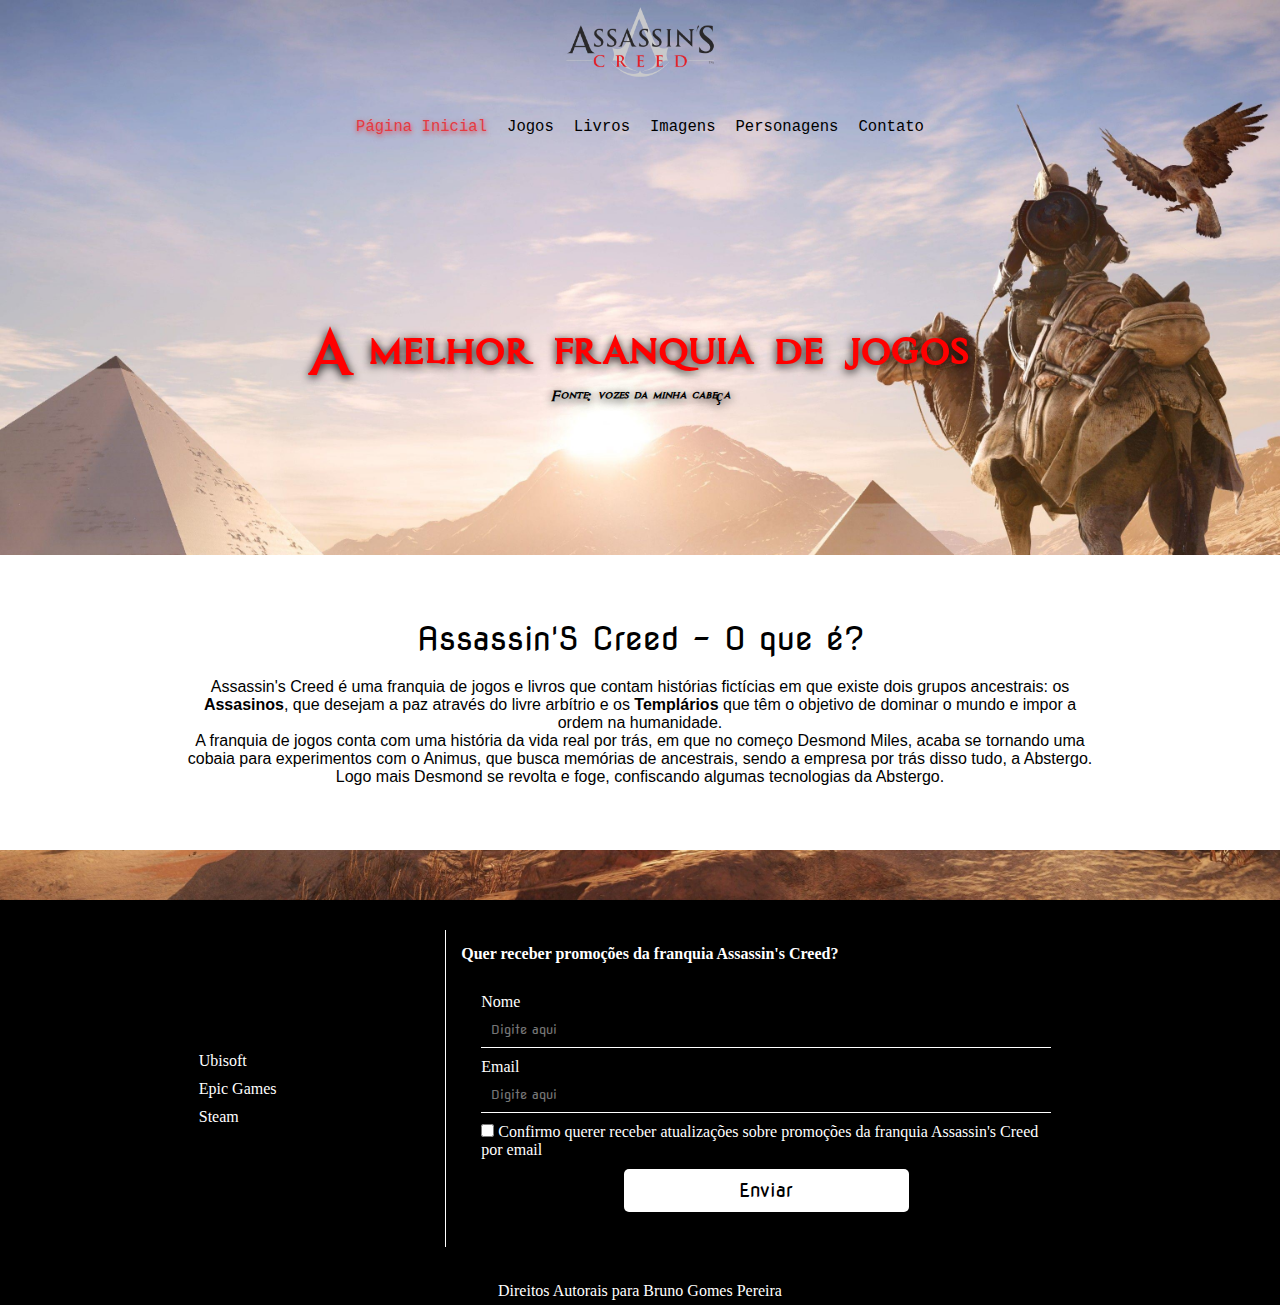
<file: index.html>
<!DOCTYPE html>
<html lang="pt-br">

<head>
    <meta charset="UTF-8">
    <meta http-equiv="X-UA-Compatible" content="IE=edge">
    <meta name="viewport" content="width=device-width, initial-scale=1.0">
    <title>Assassins Creed - Página Inicial</title>
    <link rel="stylesheet" href="css/index.css">
    <link rel="shortcut icon" href="./images/favicon.ico" type="image/x-icon">
</head>

<body>
    <section>
        <div class="cabecalho">
            <img src="images/logo.png" alt="Logo Assassins Creed" id="logo">
            <div class="menu">
                <a href="" class="menuBotoes active" id="menuInicial">Página Inicial</a>
                <a href="pages/jogos.html" class="menuBotoes" id="menuJogos">Jogos</a>
                <a href="pages/livros.html" class="menuBotoes" id="menuLivros">Livros</a>
                <a href="pages/imagens.html" class="menuBotoes" id="menuImagens">Imagens</a>
                <a href="pages/personagens.html" class="menuBotoes" id="menuPersonagens">Personagens</a>
                <a href="pages/contato.html" class="menuBotoes" id="menuContato">Contato</a>
            </div>
        </div>
    </section>
    <section>
        <div id="paginaInicial">
            <div id="opin">
                <h1>A melhor franquia de jogos</h1>
                <h4>Fonte: vozes da minha cabeça</h4>
            </div>
            <div id="apresentacao">
                <h1 id="titulo">Assassin'S Creed - O que é?</h1>
                <p class="textoApresentacao">Assassin's Creed é uma franquia de jogos e livros que contam histórias fictícias em que existe dois grupos ancestrais: os <strong>Assasinos</strong>, que desejam a paz
                através do livre arbítrio e os <strong>Templários</strong> que têm o objetivo de dominar o mundo e
                impor a ordem na humanidade.</p>
                <p class="textoApresentacao">A franquia de jogos conta com uma história da vida real por trás, em que no começo Desmond Miles, acaba se tornando uma cobaia para experimentos com o Animus, que busca memórias de ancestrais, sendo a empresa por trás disso tudo, a Abstergo. Logo mais Desmond se revolta e foge, confiscando algumas tecnologias da Abstergo.</p>
            </div>
        </div>
    </section>
    <section>
        <div class="rodape">
            <div class="redesSociais">
                <a href="https://www.ubisoft.com/pt-br/game/assassins-creed" target="_blank" id="ubisoft">Ubisoft</a>
                <a href="https://www.epicgames.com/store/pt-BR/" target="_blank" id="epicgames">Epic Games</a>
                <a href="https://store.steampowered.com/about/" target="_blank" id="steam">Steam</a>
            </div>
            <div class="promocoes">
                <h4>Quer receber promoções da franquia Assassin's Creed?</h4>
                <form class="promoForm">
                    <label for="name" class="labelForm">Nome</label>
                    <input type="text" name="name" id="name" class="promoInput" placeholder="Digite aqui">
                    <label for="email" class="labelForm">Email</label>
                    <input type="email" name="email" id="email" class="promoInput" placeholder="Digite aqui">
                    <div class="confirmarContainer">
                        <input type="checkbox" name="confirm" id="confirmRatio">
                        <label for="confirm">Confirmo querer receber atualizações sobre promoções da franquia Assassin's Creed por email</label>
                    </div>
                    <input type="submit" value="Enviar" class="buttonSubmit">
                </form>
            </div>
        </div>
        <div class="direitosAutorais">Direitos Autorais para Bruno Gomes Pereira</div>
    </section>
    <script>
    </script>
</body>
</html>
</file>
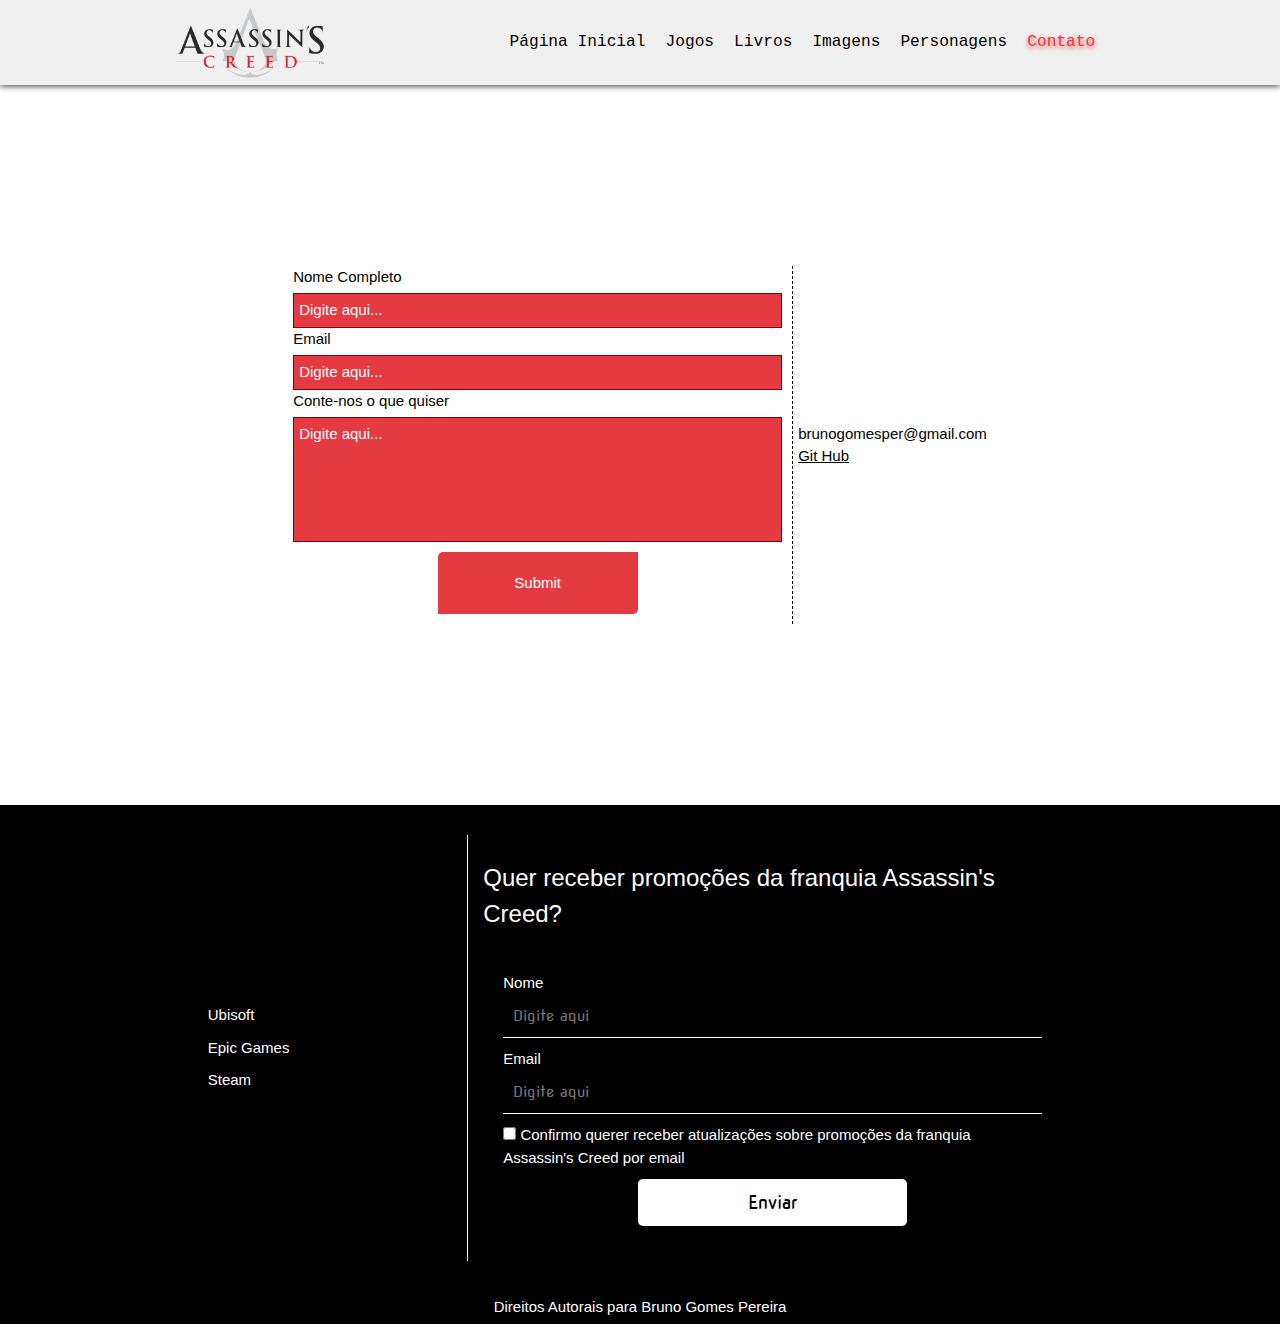
<file: pages/contato.html>
<!DOCTYPE html>
<html lang="pt-br">

<head>
    <meta charset="UTF-8">
    <meta http-equiv="X-UA-Compatible" content="IE=edge">
    <meta name="viewport" content="width=device-width, initial-scale=1.0">
    <title>Contato - Assassin's Creed</title>
    <link rel="stylesheet" href="../css/index.css">
    <link rel="stylesheet" href="../css/contato.css">
    <link rel="stylesheet" href="https://www.w3schools.com/w3css/4/w3.css">
    <link rel="shortcut icon" href="../images/favicon.ico" type="image/x-icon">
</head>

<body>
    <section>
        <div class="cabecalho">
            <img src="../images/logo.png" alt="Logo Assassins Creed" id="logo">
            <div class="menu">
                <a href="../index.html" href="../index.html" class="menuBotoes" id="menuInicial">Página Inicial</a>
                <a class="menuBotoes" id="menuJogos">Jogos</a>
                <a href="./livros.html" class="menuBotoes" id="menuLivros">Livros</a>
                <a href="./imagens.html" class="menuBotoes" id="menuImagens">Imagens</a>
                <a href="./personagens.html" class="menuBotoes" id="menuPersonagens">Personagens</a>
                <a class="menuBotoes active" id="menuContato">Contato</a>
            </div>
        </div>
    </section>
    <section>
        <div id="corpo">
            <form id="contato">
                <label for="nome" class="labelForms">Nome Completo</label>
                <input type="text" name="nome" id="nome" class="inputs" placeholder="Digite aqui...">
                <label for="email" class="labelForms">Email</label>
                <input type="email" name="email" id="email" class="inputs" placeholder="Digite aqui...">
                <label for="text" class="labelForms">Conte-nos o que quiser</label>
                <textarea id="text" id="textareaInput" class="inputs" rows="5" style="resize: none;"
                placeholder="Digite aqui..."></textarea>
                <input type="submit" name="botaoSubmit" id="botaoSubmit">
            </form>
            <div id="contatos">
                <span>brunogomesper@gmail.com</span>
                <a href="https://github.com/brunaogomes11" target="_blank">Git Hub</a>
            </div>
        </div>
    </section>
    <section>
        <div class="rodape">
            <div class="redesSociais">
                <a href="https://www.ubisoft.com/pt-br/game/assassins-creed" target="_blank" id="ubisoft">Ubisoft</a>
                <a href="https://www.epicgames.com/store/pt-BR/" target="_blank" id="epicgames">Epic Games</a>
                <a href="https://store.steampowered.com/about/" target="_blank" id="steam">Steam</a>
            </div>
            <div class="promocoes">
                <h3>Quer receber promoções da franquia Assassin's Creed?</h3>
                <form class="promoForm">
                    <label for="name" class="labelForm">Nome</label>
                    <input type="text" name="name" id="name" class="promoInput" placeholder="Digite aqui">
                    <label for="email" class="labelForm">Email</label>
                    <input type="email" name="email" id="email" class="promoInput" placeholder="Digite aqui">
                    <div class="confirmarContainer">
                        <input type="checkbox" name="confirm" id="confirmRatio">
                        <label for="confirm">Confirmo querer receber atualizações sobre promoções da franquia Assassin's
                            Creed por email</label>
                    </div>
                    <input type="submit" value="Enviar" class="buttonSubmit">
                </form>
            </div>
        </div>
        <div class="direitosAutorais">Direitos Autorais para Bruno Gomes Pereira</div>
    </section>
    <script src="personagens/personagens.js"></script>
</body>

</html>
</file>
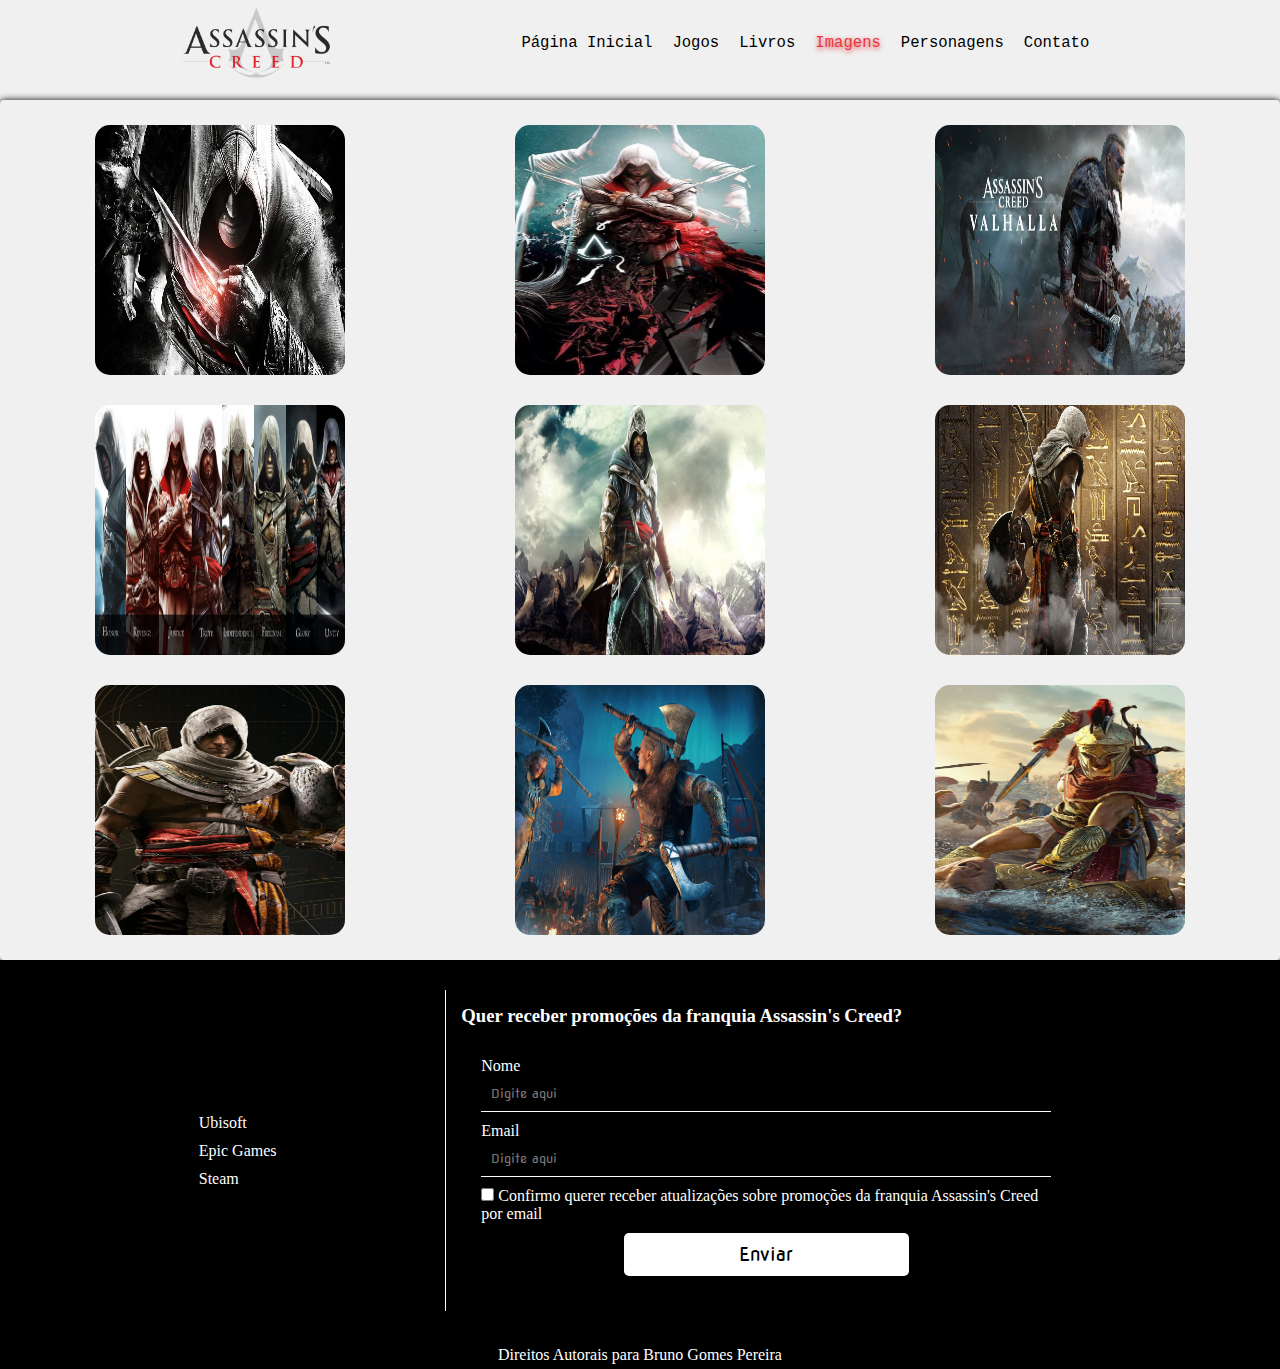
<file: pages/imagens.html>
<!DOCTYPE html>
<html lang="pt-br">
<head>
    <meta charset="UTF-8">
    <meta http-equiv="X-UA-Compatible" content="IE=edge">
    <meta name="viewport" content="width=device-width, initial-scale=1.0">
    <title>Imagens - Assassin's Creed</title>
    <link rel="stylesheet" href="../css/index.css">
    <link rel="stylesheet" href="../css/imagens.css">
    <link href="https://fonts.googleapis.com/icon?family=Material+Icons" rel="stylesheet">
    <link rel="shortcut icon" href="../images/favicon.ico" type="image/x-icon">
</head>

<body>
    <section>
        <div class="cabecalho">
            <img src="../images/logo.png" alt="Logo Assassins Creed" id="logo">
            <div class="menu">
                <a href="../index.html" class="menuBotoes" id="menuInicial">Página Inicial</a>
                <a href="./jogos.html"class="menuBotoes" id="menuJogos">Jogos</a>
                <a href="./livros.html"class="menuBotoes" id="menuLivros">Livros</a>
                <a class="menuBotoes active" id="menuImagens">Imagens</a>
                <a href="./personagens.html" class="menuBotoes" id="menuPersonagens">Personagens</a>
                <a href="./contato.html" class="menuBotoes" id="menuContato">Contato</a>
            </div>
        </div>
    </section>
    <section>
        <div id="paginaInicial">
            <div id="gridImagens"></div>
            <div id="modalImagens">
            </div>
        </div>
    </section>
    <section>
        <div class="rodape">
            <div class="redesSociais">
                <a href="https://www.ubisoft.com/pt-br/game/assassins-creed" target="_blank" id="ubisoft">Ubisoft</a>
                <a href="https://www.epicgames.com/store/pt-BR/" target="_blank" id="epicgames">Epic Games</a>
                <a href="https://store.steampowered.com/about/" target="_blank" id="steam">Steam</a>
            </div>
            <div class="promocoes">
                <h3>Quer receber promoções da franquia Assassin's Creed?</h3>
                <form class="promoForm">
                    <label for="name" class="labelForm">Nome</label>
                    <input type="text" name="name" id="name" class="promoInput" placeholder="Digite aqui">
                    <label for="email" class="labelForm">Email</label>
                    <input type="email" name="email" id="email" class="promoInput" placeholder="Digite aqui">
                    <div class="confirmarContainer">
                        <input type="checkbox" name="confirm" id="confirmRatio">
                        <label for="confirm">Confirmo querer receber atualizações sobre promoções da franquia Assassin's
                            Creed por email</label>
                    </div>
                    <input type="submit" value="Enviar" class="buttonSubmit">
                </form>
            </div>
        </div>
        <div class="direitosAutorais">Direitos Autorais para Bruno Gomes Pereira</div>
    </section>
    <script src="./imagens/imagens.js"></script>
</body>
</html>
</file>
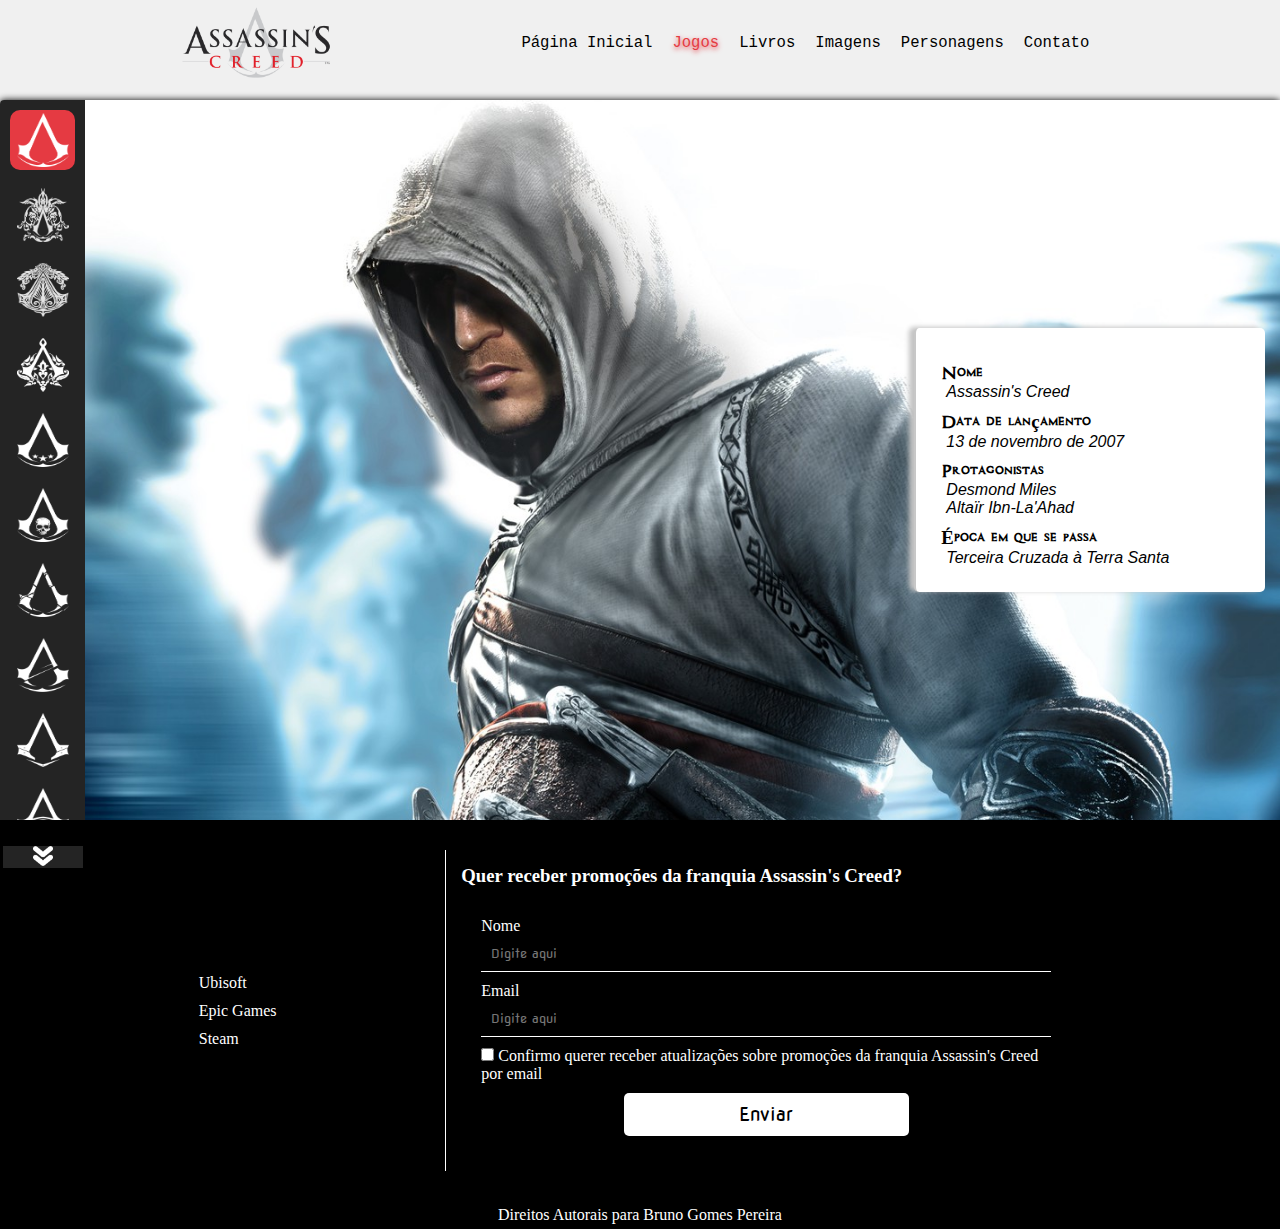
<file: pages/jogos.html>
<!DOCTYPE html>
<html lang="pt-br">
<head>
    <meta charset="UTF-8">
    <meta http-equiv="X-UA-Compatible" content="IE=edge">
    <meta name="viewport" content="width=device-width, initial-scale=1.0">
    <title>Jogos - Assassin's Creed</title>
    <link rel="stylesheet" href="../css/index.css">
    <link rel="stylesheet" href="../css/jogos.css">
    <link rel="shortcut icon" href="../images/favicon.ico" type="image/x-icon">
</head>

<body>
    <section>
        <div class="cabecalho">
            <img src="../images/logo.png" alt="Logo Assassins Creed" id="logo">
            <div class="menu">
                <a href="../index.html" class="menuBotoes" id="menuInicial">Página Inicial</a>
                <a class="menuBotoes active" id="menuJogos">Jogos</a>
                <a href="./livros.html" class="menuBotoes" id="menuLivros">Livros</a>
                <a href="./imagens.html" class="menuBotoes" id="menuImagens">Imagens</a>
                <a href="./personagens.html" class="menuBotoes" id="menuPersonagens">Personagens</a>
                <a href="./contato.html" class="menuBotoes" id="menuContato">Contato</a>
            </div>
        </div>
    </section>
    <section>
        <div id="paginaInicial">
            <div class="menuJogos">
                <img src="../images/arrows.png" alt="Setas Movimentação para cima" id="arrowUp">
                <img src="../images/arrows.png" alt="Setas Movimentação" id="arrowsBottom">
                <div class="botaoJogos ativo">
                    <img src="../images/logoAC.png" alt="Logo Asssasin's Creed">
                </div>
                <div class="botaoJogos" id="ac2">
                    <img src="../images/logoAC2.png" alt="Logo Asssasin's Creed 2">
                </div>
                <div class="botaoJogos">
                    <img src="../images/logoACBrother.png" alt="Logo Asssasin's Creed Brotherhood">
                </div>
                <div class="botaoJogos">
                    <img src="../images/logoACRev.png" alt="Logo Asssasin's Creed Revelations">
                </div>
                <div class="botaoJogos">
                    <img src="../images/logoAC3.png" alt="Logo Asssasin's Creed 3">
                </div>
                <div class="botaoJogos">
                    <img src="../images/logoACBF.png" alt="Logo Asssasin's Creed Black Flag">
                </div>
                <div class="botaoJogos">
                    <img src="../images/logoACRog.png" alt="Logo Asssasin's Creed Rogue">
                </div>
                <div class="botaoJogos">
                    <img src="../images/logoACUni.png" alt="Logo Asssasin's Creed Unity">
                </div>
                <div class="botaoJogos">
                    <img src="../images/logoACSyn.png" alt="Logo Asssasin's Creed Syndicate">
                </div>
                <div class="botaoJogos">
                    <img src="../images/logoACOrigins.png" alt="Logo Asssasin's Creed Origins">
                </div>
                <div class="botaoJogos">
                    <img src="../images/logoACOdyssey.png" alt="Logo Asssasin's Creed Odyssey">
                </div>
                <div class="botaoJogos">
                    <img src="../images/logoACVal.png" alt="Logo Asssasin's Creed VallHala">
                </div>
            </div>
            <div class="jogosInfo">
                
            </div>
        </div>
    </section>
    <section>
        <div class="rodape">
            <div class="redesSociais">
                <a href="https://www.ubisoft.com/pt-br/game/assassins-creed" target="_blank" id="ubisoft">Ubisoft</a>
                <a href="https://www.epicgames.com/store/pt-BR/" target="_blank" id="epicgames">Epic Games</a>
                <a href="https://store.steampowered.com/about/" target="_blank" id="steam">Steam</a>
            </div>
            <div class="promocoes">
                <h3>Quer receber promoções da franquia Assassin's Creed?</h3>
                <form class="promoForm">
                    <label for="name" class="labelForm">Nome</label>
                    <input type="text" name="name" id="name" class="promoInput" placeholder="Digite aqui">
                    <label for="email" class="labelForm">Email</label>
                    <input type="email" name="email" id="email" class="promoInput" placeholder="Digite aqui">
                    <div class="confirmarContainer">
                        <input type="checkbox" name="confirm" id="confirmRatio">
                        <label for="confirm">Confirmo querer receber atualizações sobre promoções da franquia Assassin's
                            Creed por email</label>
                    </div>
                    <input type="submit" value="Enviar" class="buttonSubmit">
                </form>
            </div>
        </div>
        <div class="direitosAutorais">Direitos Autorais para Bruno Gomes Pereira</div>
    </section>
    <script src="jogos/menuJogos.js"></script>
</body>

</html>
</file>
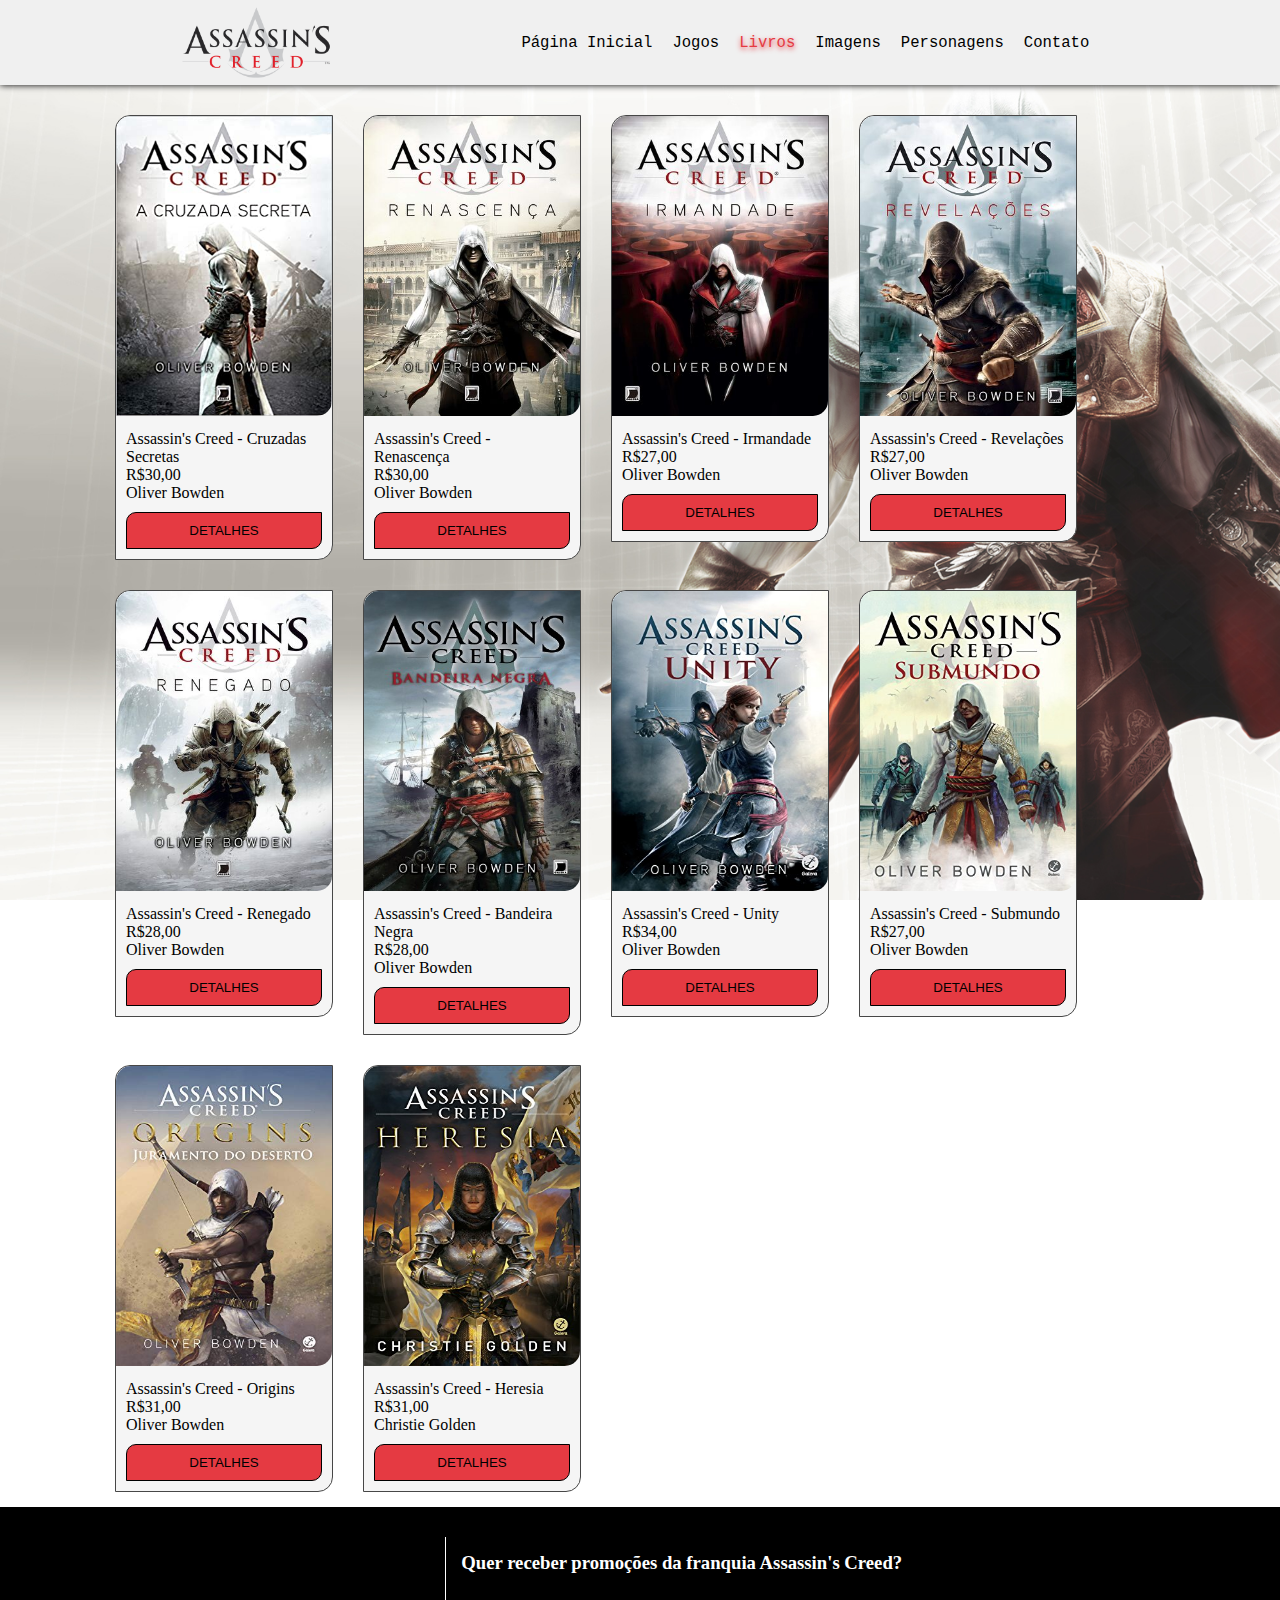
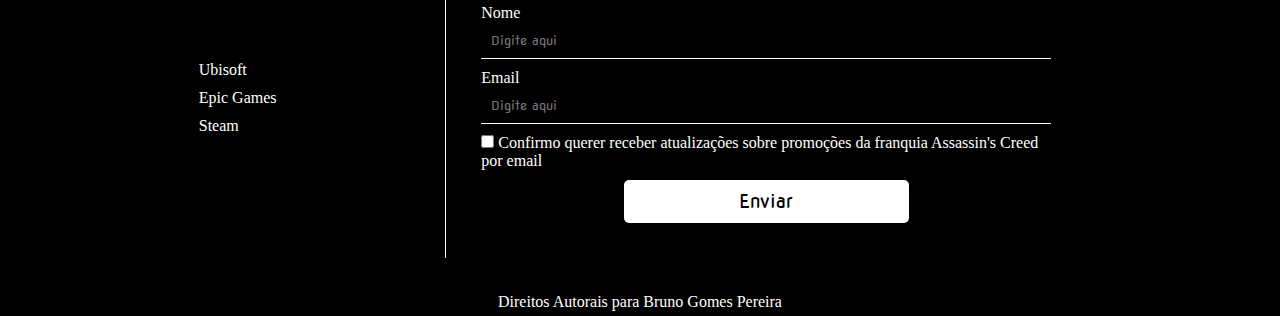
<file: pages/livros.html>
<!DOCTYPE html>
<html lang="pt-br">
<head>
    <meta charset="UTF-8">
    <meta http-equiv="X-UA-Compatible" content="IE=edge">
    <meta name="viewport" content="width=device-width, initial-scale=1.0">
    <title>Livros - Assassin's Creed</title>
    <link rel="stylesheet" href="../css/index.css">
    <link rel="stylesheet" href="../css/livros.css">
    <link rel="shortcut icon" href="../images/favicon.ico" type="image/x-icon">
</head>

<body>
    <section>
        <div class="cabecalho">
            <img src="../../images/logo.png" alt="Logo Assassins Creed" id="logo">
            <div class="menu">
                <a href="../../index.html" class="menuBotoes" id="menuInicial">Página Inicial</a>
                <a href="./jogos.html"class="menuBotoes" id="menuJogos">Jogos</a>
                <a class="menuBotoes active" id="menuLivros">Livros</a>
                <a href="./imagens.html" class="menuBotoes" id="menuImagens">Imagens</a>
                <a href="./personagens.html" class="menuBotoes" id="menuPersonagens">Personagens</a>
                <a href="./contato.html" class="menuBotoes" id="menuContato">Contato</a>
            </div>
        </div>
    </section>
    <section>
        <div id="paginaInicial">
            <div id="containerLivros"></div>
            <div id="containerModal"></div>
        </div>
    </section>
    <section>
        <div class="rodape">
            <div class="redesSociais">
                <a href="https://www.ubisoft.com/pt-br/game/assassins-creed" target="_blank" id="ubisoft">Ubisoft</a>
                <a href="https://www.epicgames.com/store/pt-BR/" target="_blank" id="epicgames">Epic Games</a>
                <a href="https://store.steampowered.com/about/" target="_blank" id="steam">Steam</a>
            </div>
            <div class="promocoes">
                <h3>Quer receber promoções da franquia Assassin's Creed?</h3>
                <form class="promoForm">
                    <label for="name" class="labelForm">Nome</label>
                    <input type="text" name="name" id="name" class="promoInput" placeholder="Digite aqui">
                    <label for="email" class="labelForm">Email</label>
                    <input type="email" name="email" id="email" class="promoInput" placeholder="Digite aqui">
                    <div class="confirmarContainer">
                        <input type="checkbox" name="confirm" id="confirmRatio">
                        <label for="confirm">Confirmo querer receber atualizações sobre promoções da franquia Assassin's
                            Creed por email</label>
                    </div>
                    <input type="submit" value="Enviar" class="buttonSubmit">
                </form>
            </div>
        </div>
        <div class="direitosAutorais">Direitos Autorais para Bruno Gomes Pereira</div>
    </section>
    <script src="./livros/livros.js"></script>
</body>
</html>
</file>
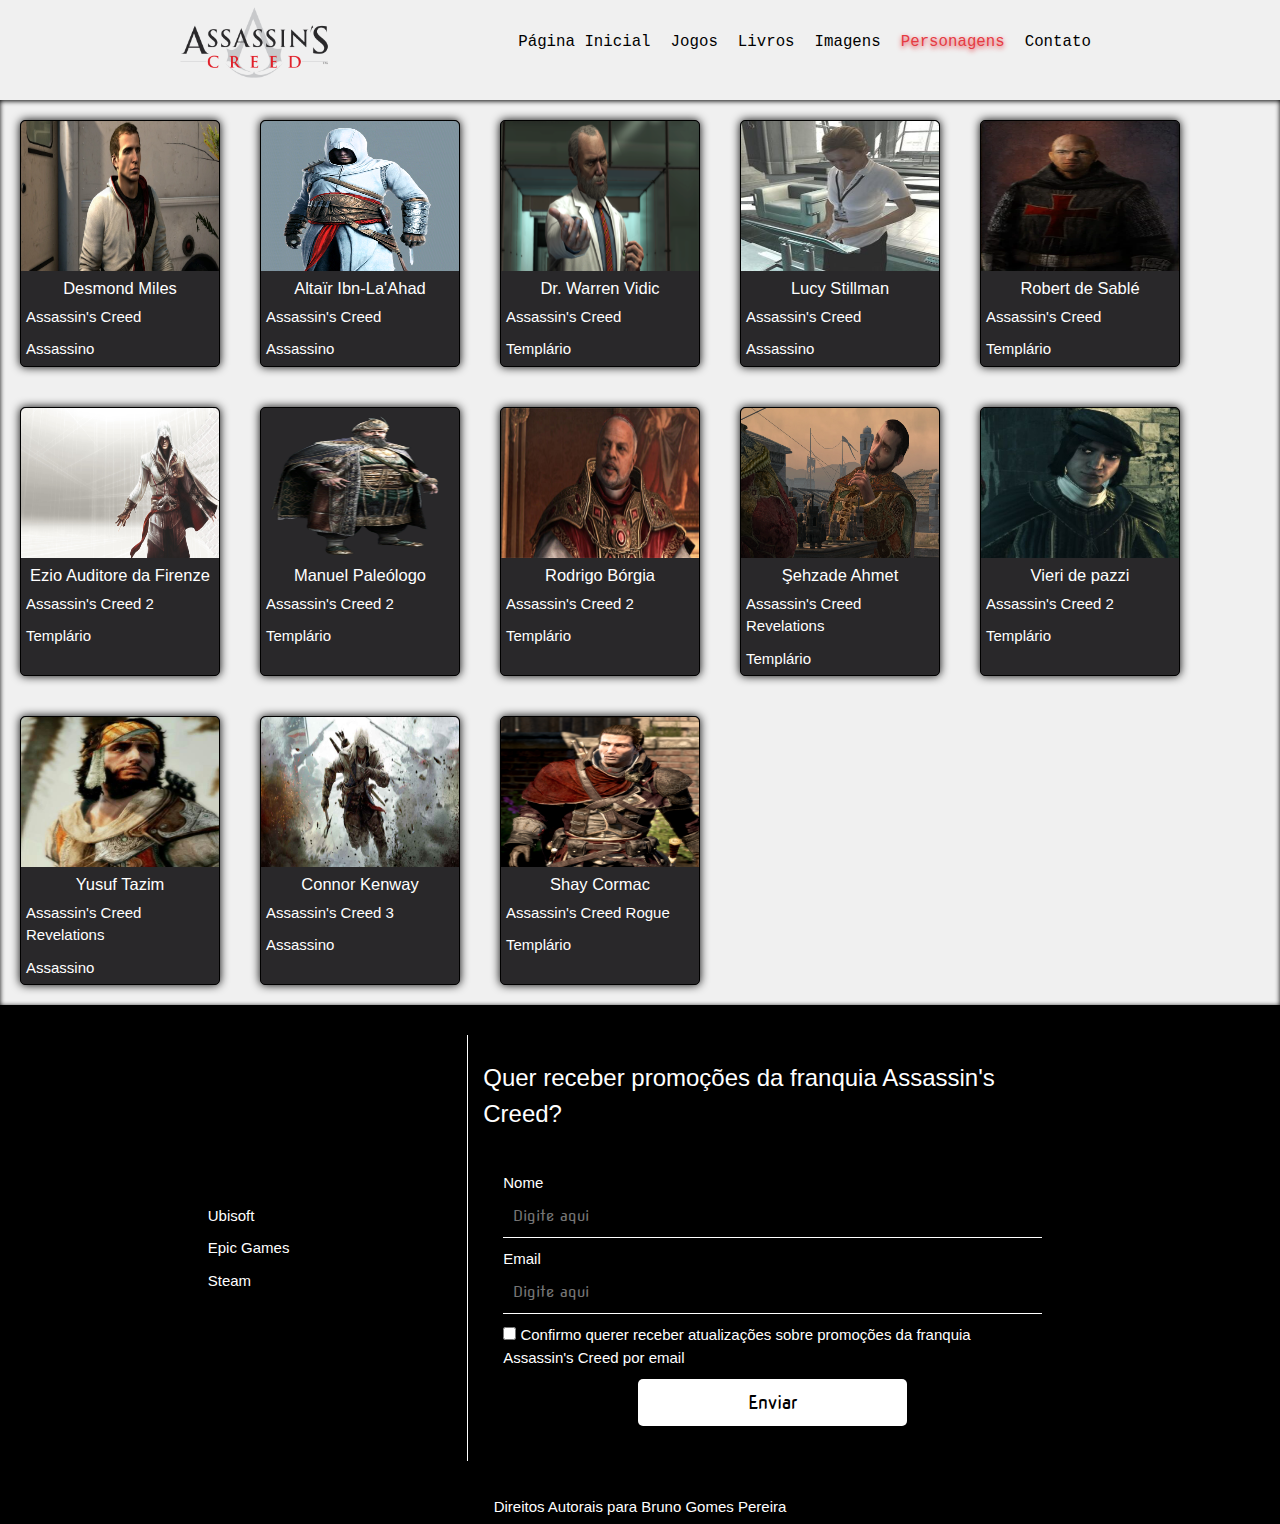
<file: pages/personagens.html>
<!DOCTYPE html>
<html lang="pt-br">
<head>
    <meta charset="UTF-8">
    <meta http-equiv="X-UA-Compatible" content="IE=edge">
    <meta name="viewport" content="width=device-width, initial-scale=1.0">
    <title>Personagens - Assassin's Creed</title>
    <link rel="stylesheet" href="../css/index.css">
    <link rel="stylesheet" href="../css/personagens.css">
    <link rel="stylesheet" href="https://www.w3schools.com/w3css/4/w3.css">
    <link rel="shortcut icon" href="../images/favicon.ico" type="image/x-icon">
</head>

<body>
    <section>
        <div class="cabecalho">
            <img src="../images/logo.png" alt="Logo Assassins Creed" id="logo">
            <div class="menu">
                <a href="./jogos.html" href="../index.html" class="menuBotoes" id="menuInicial">Página Inicial</a>
                <a class="menuBotoes" id="menuJogos">Jogos</a>
                <a href="./livros.html" class="menuBotoes" id="menuLivros">Livros</a>
                <a href="./imagens.html" class="menuBotoes" id="menuImagens">Imagens</a>
                <a class="menuBotoes active" id="menuPersonagens">Personagens</a>
                <a href="./contato.html" class="menuBotoes" id="menuContato">Contato</a>
            </div>
        </div>
    </section>
    <section>
        <div id="paginaInicial">
            <div class="personagensCard">
                <img src="../images/personagens/desmond.jpg" class="personagemImagem"/>
                <span class="nomePerso">Desmond Miles</span>
                <span class="jogoNome">Assassin's Creed</span>
                <span class="personagemGrupo">Assassino</span>
            </div>
            <div class="personagensCard">
                <img src="../images/personagens/altair.png" class="personagemImagem"/>
                <span class="nomePerso">Altaïr Ibn-La'Ahad</span>
                <span class="jogoNome">Assassin's Creed</span>
                <span class="personagemGrupo">Assassino</span>
            </div>
            <div class="personagensCard">
                <img src="../images/personagens/drvidic.png" class="personagemImagem"/>
                <span class="nomePerso">Dr. Warren Vidic
                </span>
                <span class="jogoNome">Assassin's Creed</span>
                <span class="personagemGrupo">Templário</span>
            </div>
            <div class="personagensCard">
                <img src="../images/personagens/lucy.jpg" class="personagemImagem"/>
                <span class="nomePerso">Lucy Stillman</span>
                <span class="jogoNome">Assassin's Creed</span>
                <span class="personagemGrupo">Assassino</span>
            </div>
            <div class="personagensCard">
                <img src="../images/personagens/robertdesable.png" class="personagemImagem"/>
                <span class="nomePerso">Robert de Sablé</span>
                <span class="jogoNome">Assassin's Creed</span>
                <span class="personagemGrupo">Templário</span>
            </div>
            <div class="personagensCard">
                <img src="../images/backgroundParallax2.jpg" class="personagemImagem"/>
                <span class="nomePerso">Ezio Auditore da Firenze</span>
                <span class="jogoNome">Assassin's Creed 2</span>
                <span class="personagemGrupo">Templário</span>
            </div>
            <div class="personagensCard">
                <img src="../images/personagens/manuelpaleologo.png" class="personagemImagem"/>
                <span class="nomePerso">Manuel Paleólogo</span>
                <span class="jogoNome">Assassin's Creed 2</span>
                <span class="personagemGrupo">Templário</span>
            </div>
            <div class="personagensCard">
                <img src="../images/personagens/rodrigoborgia.png" class="personagemImagem"/>
                <span class="nomePerso">Rodrigo Bórgia</span>
                <span class="jogoNome">Assassin's Creed 2</span>
                <span class="personagemGrupo">Templário</span>
            </div>
            <div class="personagensCard">
                <img src="../images/personagens/ahmet.png" class="personagemImagem"/>
                <span class="nomePerso">Şehzade Ahmet</span>
                <span class="jogoNome">Assassin's Creed Revelations</span>
                <span class="personagemGrupo">Templário</span>
            </div>
            <div class="personagensCard">
                <img src="../images/personagens/pazzi.jpg" class="personagemImagem"/>
                <span class="nomePerso">Vieri de pazzi</span>
                <span class="jogoNome">Assassin's Creed 2</span>
                <span class="personagemGrupo">Templário</span>
            </div>
            <div class="personagensCard">
                <img src="../images/personagens/yusuf.jpg" class="personagemImagem"/>
                <span class="nomePerso">Yusuf Tazim</span>
                <span class="jogoNome">Assassin's Creed Revelations</span>
                <span class="personagemGrupo">Assassino</span>
            </div>
            <div class="personagensCard">
                <img src="../images/imagemAC3.jpg" class="personagemImagem"/>
                <span class="nomePerso">Connor Kenway</span>
                <span class="jogoNome">Assassin's Creed 3</span>
                <span class="personagemGrupo">Assassino</span>
            </div>
            <div class="personagensCard">
                <img src="../images/personagens/shay.png" class="personagemImagem"/>
                <span class="nomePerso">Shay Cormac</span>
                <span class="jogoNome">Assassin's Creed Rogue</span>
                <span class="personagemGrupo">Templário</span>
            </div>
        </div>
    </section>
    <section>
        <div class="rodape">
            <div class="redesSociais">
                <a href="https://www.ubisoft.com/pt-br/game/assassins-creed" target="_blank" id="ubisoft">Ubisoft</a>
                <a href="https://www.epicgames.com/store/pt-BR/" target="_blank" id="epicgames">Epic Games</a>
                <a href="https://store.steampowered.com/about/" target="_blank" id="steam">Steam</a>
            </div>
            <div class="promocoes">
                <h3>Quer receber promoções da franquia Assassin's Creed?</h3>
                <form class="promoForm">
                    <label for="name" class="labelForm">Nome</label>
                    <input type="text" name="name" id="name" class="promoInput" placeholder="Digite aqui">
                    <label for="email" class="labelForm">Email</label>
                    <input type="email" name="email" id="email" class="promoInput" placeholder="Digite aqui">
                    <div class="confirmarContainer">
                        <input type="checkbox" name="confirm" id="confirmRatio">
                        <label for="confirm">Confirmo querer receber atualizações sobre promoções da franquia Assassin's
                            Creed por email</label>
                    </div>
                    <input type="submit" value="Enviar" class="buttonSubmit">
                </form>
            </div>
        </div>
        <div class="direitosAutorais">Direitos Autorais para Bruno Gomes Pereira</div>
    </section>
    <script src="personagens/personagens.js"></script>
</body>

</html>
</file>
<file: css/index.css>
/* Fontes */
@import url('https://fonts.googleapis.com/css2?family=Nova+Flat&display=swap');
@font-face{
    font-family: Assassins;
    src: url("../fonts/Assassin.ttf");
}

* {
    margin: 0;
    padding: 0;
}

body {
    width: 100%;
    display: flex;
    flex-direction: column;
    background-image: url("../images/backgroundParallax.jpg");
    background-attachment: fixed;
    background-position: center;
    background-repeat: no-repeat;
    background-size: cover;
}

.cabecalho {
    width: 100%;
    display: flex;
    flex-direction: column;
    justify-content: space-evenly;
    align-items: center;
}

.cabecalho img {
    width: 150px;
}

.menu {
    display: flex;
    justify-content: center;
    align-items: center;
    height: 85px;
}

.menuBotoes {
    text-decoration: none;
    margin: 0 10px;
    color: black;
    font-size: 1.2em;
    font-family: monospace;    
    user-select: none;
}

.menuBotoes:hover {
    text-decoration: underline;
}

.active {
    text-shadow: 0px 2px 5px #E53A42;
    color: #E53A42;
}

.active:hover {
    text-decoration: none;
    user-select: none;
}

#opin {
    display: flex;
    flex-direction: column;
    justify-content: center;
    align-items: center;
    margin: 150px;
    font-family: Assassins;
}

#opin h1 {
    font-size: 4em;
    color: rgb(255, 0, 0);
    text-shadow: 0px 2px 10px black;
}

#opin h4 {
    font-style: italic;
    text-shadow: 0px 2px 10px black;
}

#apresentacao {
    background-color: white;
    padding: 5%;
    margin-bottom: 50px;
    display: flex;
    flex-direction: column;
    justify-content: flex-start;
    align-items: center;
}

#titulo {
    padding-bottom: 20px;
    font-family: Nova Flat;
    font-weight: 100;
}

.textoApresentacao {
    text-align: center;
    padding: 0 10%;
    font-family: 'Segoe UI', Tahoma, Geneva, Verdana, sans-serif;
}

.rodape {
    background-color: black;
    display: flex;
    flex-direction: row;
    justify-content: space-evenly;
    align-items: center;
    padding: 30px;
    color: white;
}

.redesSociais {
    display: flex;
    flex-direction: column;
}

.redesSociais a {
    text-decoration: none;
    color: white;
    margin: 5px;
}

.redesSociais a:hover {
    text-decoration: underline;
}

.promocoes {
    border-left: 1px solid white;
    width: 50%;
    padding: 15px;
    display: flex;
    flex-direction: column;
}

.promoForm {
    display: flex;
    flex-direction: column;
    margin: 20px;
}

.labelForm {
    margin-top: 10px;
}

.promoInput {
    background: none;
    border: none;
    border-bottom: 1px solid white;
    padding: 10px;
    font-family: Nova Flat;
    color: white;
}

.confirmarContainer {
    margin: 10px 0;
}

.confirmarContainer label{
    word-wrap: break-word;
}

.buttonSubmit {
    background-color: white;
    width: 50%;
    padding: 10px;
    border: none;
    border-radius: 5px;
    color: black;
    font-family: Nova Flat;
    font-size: 1.2em;
    align-self: center;
    cursor: pointer;
}

.buttonSubmit:hover {
    background-color: #b4b4b4;
    transition: all 200ms linear;
}

.direitosAutorais {
    background-color: black;
    color: white;
    text-align: center;
    padding: 5px;
}



::-webkit-scrollbar {
    width: 6px;
    height: 10px;
}
::-webkit-scrollbar-thumb {
    background: #E53A42;
}
::-webkit-scrollbar-thumb:hover{
    background: #661a1d;
}
::-webkit-scrollbar-track{
    background: #ffffff;
    border-radius: 15px;
    box-shadow: inset 7px 0px 12px #f0f0f0;
}
</file>
<file: css/contato.css>
@import url('https://fonts.googleapis.com/css2?family=Nova+Flat&display=swap');
@font-face{
    font-family: Assassins;
    src: url("../fonts/Assassin.ttf");
}

body {
    width: 100%;
    display: flex;
    flex-direction: column;
    background-image: none;
}

.cabecalho {
    width: 100%;
    display: flex;
    flex-direction: row;
    justify-content: space-evenly;
    background-color: #f0f0f0;
    font-size: 0.9em;
    align-items: center;
    box-shadow: 0px 0px 7px black;
}

#corpo {
    padding: 50px;
    height: 80vh;
    display: flex;
    flex-direction: row;
    justify-content: center;
    align-items: center;
}

#contato {
    width: 500px;
    margin-right: 5px;
    padding-right: 10px;
    border-right: 1px dashed black;
    display: flex;
    flex-direction: column;
}

#contatos {
    display: flex;
    flex-direction: column;
}

.inputs {
    margin-top: 5px;
    border: 1px solid #830007;
    padding: 5px;
    background-color: #E53A42;
}

.inputs::placeholder {
    color: white;
}

#botaoSubmit {
    margin: 10px;
    width: 200px;
    padding: 20px;
    align-self: center;
    background-color: #E53A42;
    border-radius: 5px 0;
    border: 0;
    color: white;
}
</file>
<file: css/imagens.css>
/* Fontes */
@import url('https://fonts.googleapis.com/css2?family=Nova+Flat&display=swap');
@font-face{
    font-family: Assassins;
    src: url("../fonts/Assassin.ttf");
}

body {
    width: 100%;
    display: flex;
    flex-direction: column;
    background-color: #f0f0f0;
    background-image: none;
}

.cabecalho {
    width: 100%;
    display: flex;
    flex-direction: row;
    justify-content: space-evenly;
    align-items: center;
}

#paginaInicial {
    display: flex;
    flex-direction: row;
    box-shadow: 0px 0px 7px black;
    border-radius: 4px;
    margin-top: 15px;
}

#gridImagens {
    width: 100%;
    display: grid;
    grid-template-columns: auto auto auto;
    padding: 10px;
    place-items: center;
}

.imagemContainer {
    width: 250px;
    height: 250px;
    position: relative;
    margin: 15px;
    transition: transform .2s;
    cursor: pointer;
}

.imagensGaleria {
    width: 100%;
    height: 100%;
    border-radius: 15px;
    box-sizing: border-box;
    resize: both;
}

.imagemContainer:hover {
    transform: scale(1.1);
}

.searchIconCont {
    width: 100%;
    visibility: hidden;
    background-color: #00000096;
    height: 100%;
    border: 0;
    float: left;
    position: absolute;
    top: 0;
    bottom: 0;
    left: 0;
    right: 0;
    display: flex;
    justify-content: center;
    align-items: center;
    border-radius: 15px;
}

.searchIcon {
    width: 70px;
}

#modalImagens {
    background-color: #00000083;
    position: fixed;
    height: 100%;
    visibility: hidden;
    width: 100%;
    overflow: auto;
    z-index: 1;
    left: 0;
    top: 0;
    display: flex;
    flex-direction: column;
    align-items: center;
    justify-content: center;
}

#modalImagens img {
    max-height: 75%;
    max-width: 75%;
}

.downloadButton {
    background-color: #f0f0f0;
    display: flex;
    flex-direction: row;
    justify-content: center;
    align-items: center;
    text-decoration: none;
    color: black;
    width: 150px;
    height: 40px;
    border-radius: 0px 0px 10px 10px;
    border: 0;
    text-align: center;
    line-height: initial;
    cursor: pointer;
    transition: all 100ms linear;
}

.downloadButton:hover {
    background-color: #bbffb5;
}

.downloadButton img {
    filter: invert(100%);
    width: 15%;
}

.fecharModal {
    color: #ffffff;
    font-size: 28px;
    position: absolute;
    font-weight: bold;
    user-select: none;
    cursor: pointer;
    right: 20px;
    top: 20px;
}

.fecharModal:hover,
.fecharModal:focus {
  color: rgb(214, 214, 214);
  text-decoration: none;
  cursor: pointer;
}
</file>
<file: css/jogos.css>
/* Fontes */
@import url('https://fonts.googleapis.com/css2?family=Nova+Flat&display=swap');
@font-face{
    font-family: Assassins;
    src: url("../fonts/Assassin.ttf");
}

body {
    width: 100%;
    display: flex;
    flex-direction: column;
    background-color: #f0f0f0;
    background-image: none;
}

.cabecalho {
    width: 100%;
    display: flex;
    flex-direction: row;
    justify-content: space-evenly;
    align-items: center;
}

#paginaInicial {
    display: flex;
    height: 80vh;
    flex-direction: row;
    box-shadow: 0px 0px 7px black;
    border-radius: 4px;
    margin-top: 15px;
}

.menuJogos {
    display: flex;
    flex-direction: column;
    width: 90px;
    background-color: #242424;
    justify-content: flex-start;
    align-self: center;
    border-radius: 4px 0px 0px 0px;
    z-index: 1;
    box-sizing: border-box;
    padding: 10px;
    height: 100%;
    overflow-y: scroll;
    user-select: none;
}

#arrowUp {
    align-self: center;
    position: absolute;
    display: none;
    top: 100px;
    transform: rotate(180deg);
    background-color: #242424;
    z-index: 3;
    padding: 0px 30px;
    padding-bottom: 2px;
    width: 20px;
    height: 20px;
    user-select: none;
}

#arrowsBottom {
    align-self: center;
    position: absolute;
    bottom: 32px;
    background-color: #242424;
    z-index: 3;
    padding: 0px 30px;
    padding-bottom: 2px;
    width: 20px;
    height: 20px;
    user-select: none;
}

.menuJogos::-webkit-scrollbar {
    display: none;
}

.botaoJogos {
    margin-bottom: 15px;
    width: 100%;
    display: flex;
    justify-content: center;
    align-items: center;
    height: 60px;  
}

.botaoJogos img{
    margin: 5px;
    filter: invert(100);
    width: 80%;
    height: 90%;
}

.ativo {
    background-color: #E53A42;
    border-radius: 10px;
}

.jogosInfo {
    width:100%;
    display: flex;
    background-image: url("../images/imagemAC1Altair.jpg");
    background-clip: content-box;
    background-size: cover;
    background-repeat: no-repeat;
    background-position: center;
    flex-direction: row;
    justify-content: flex-end;
    align-items: center;
}

.informacoes {
    font-family: Assassins;
    padding: 25px;
    margin-right: 15px;
    width: 25%;
    border-radius: 5px;
    background-color: white;
    border-left: 2px solid rgb(199, 199, 199);
    box-shadow: -5px -1px 5px rgb(196, 196, 196);
}

.princPerson ul {
    list-style: none;
    margin-left: 5px;
}

.informacoes span {
    margin-left: 5px;
    word-wrap: break-word;
    font-family:'Gill Sans', 'Gill Sans MT', Calibri, 'Trebuchet MS', sans-serif;
    font-style: italic;
}

.informacoes li {
    word-wrap: break-word;
    font-style: italic;
    font-family:'Gill Sans', 'Gill Sans MT', Calibri, 'Trebuchet MS', sans-serif;
}

.informacoes h3 {
    margin-top: 10px;
}

.nome h4 {
    margin-top: 0;
}
</file>
<file: css/livros.css>
@import url('https://fonts.googleapis.com/css2?family=Nova+Flat&display=swap');
@font-face{
    font-family: Assassins;
    src: url("../fonts/Assassin.ttf");
}

body {
    width: 100%;
    display: flex;
    flex-direction: column;
    background-image: url("../images/backgroundParallax2.jpg");
    background-attachment: fixed;
    background-position: bottom;
    background-repeat: no-repeat;
    background-size: cover;
}

.cabecalho {
    width: 100%;
    display: flex;
    flex-direction: row;
    justify-content: space-evenly;
    background-color: #f0f0f0;
    align-items: center;
    box-shadow: 0px 0px 7px black;
}

#paginaInicial {
    display: flex;
    width: 100%;
    flex-direction: row;
    justify-content: center;
    margin-top: 15px;
}

#filtroLivros {
    width: 200px;
    display: flex;
    flex-direction: column;
    margin: 15px;
    border-right: 1px solid black;
    height: 80vh;
}

.inputsFiltro {
    display: flex;
    flex-direction: row;
}

#containerLivros {
    width: calc(100% - 200px);
    display: flex;
    flex-direction: row;
    flex-wrap: wrap;
    align-items: flex-start;
}

.livroCard {
    margin: 15px;
    width: 20%;
    border: 1px solid #474747;
    border-radius: 15px 0px;
    background-color: #f5f5f5;
}

.descLivro {
    padding: 10px;
    display: flex;
    flex-direction: column;
}

.imagemLivro {
    width: 100%;
    height: 300px;
    border-radius: 15px 0px;
}

.botaoDetalhes {
    border: 1px solid black;
    background-color: #E53A42;
    margin-top: 10px;
    padding: 10px;
    border-radius: 10px 0px;
    cursor: pointer;
}

.modalCard {
    background-color: #00000083;
    position: fixed;
    height: 100%;
    width: 100%;
    overflow: auto;
    z-index: 1;
    left: 0;
    top: 0;
    display: flex;
    flex-direction: row;
    align-items: center;
    justify-content: center;
}

.imagemLivroModal {
    width: 30%;
    height: 65%;
}

.descLivroModal {
    padding: 15px;
    background-color: #e7e7e7;
    width: 55%;
    height: 60%;
    box-shadow: 0 0 10px rgb(49, 49, 49);
    overflow-y: auto;
}

.fecharModal {
    float: right;
    color: #292929;
    font-size: 28px;
    font-weight: bold;
}

.fecharModal:hover,
.fecharModal:focus {
  color: black;
  text-decoration: none;
  cursor: pointer;
}

.nomeLivroModal {
    font-family: Assassins;
}

.precoAproximadoModal {
    margin-top: 5px;
    color: #009100
}

.nomeAutorModal {
    margin-top: 5px;
    font-style: italic;
}

.sinopse {
    margin-top: 5px;
}

.sinopse p {
    text-indent: 1.5em;
}
</file>
<file: css/personagens.css>
/* Fontes */
@import url('https://fonts.googleapis.com/css2?family=Nova+Flat&display=swap');
@font-face{
    font-family: Assassins;
    src: url("../fonts/Assassin.ttf");
}

body {
    width: 100%;
    display: flex;
    flex-direction: column;
    background-color: #f0f0f0;
    background-image: none;
}

.cabecalho {
    width: 100%;
    display: flex;
    flex-direction: row;
    justify-content: space-evenly;
    align-items: center;
}

.menuBotoes {
    font-size: 1.05em;
}

#paginaInicial {
    display: flex;
    flex-direction: row;
    box-shadow: inset 0px 1px 5px black;
    margin-top: 15px;
    width: 100%;
    flex-wrap: wrap;
}

.personagensCard {
    width: 200px;
    margin: 20px;
    border: 1px solid black;
    background-color: #29282A;
    border-radius: 5px;
    color: white;
    display: flex;
    flex-direction: column;
    box-shadow: 0 0 10px black;
    transition: transform 200ms linear;
    user-select: none;
}

.personagensCard:hover {
    transform: scale(1.05);
}

.personagemImagem {
    width: 100%;
    height: 150px;
    border-radius: 5px 5px 0 0;
}

.nomePerso {
    font-size: 1.1em;
    margin-top: 5px;
    text-align: center;
}

.jogoNome, .personagemGrupo  {
    margin: 5px;
}
</file>
